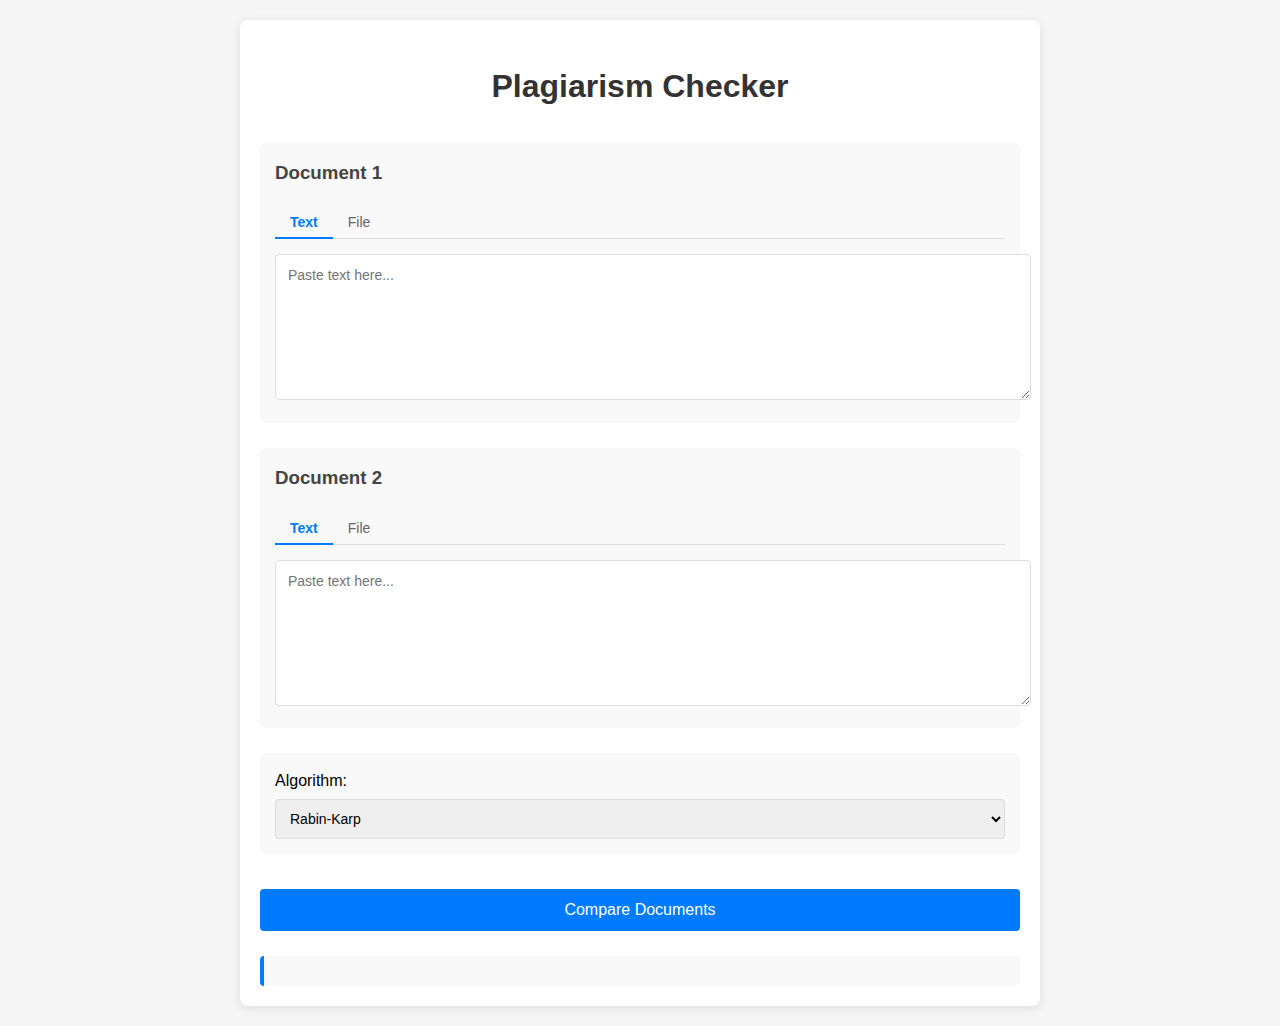
<file: index.html>
<!DOCTYPE html>
<html lang="en">
<head>
    <meta charset="UTF-8">
    <meta name="viewport" content="width=device-width, initial-scale=1.0">
    <title>Plagiarism Checker</title>
    <link rel="stylesheet" href="styles.css">
</head>
<body>
    <div class="container">
        <h1>Plagiarism Checker</h1>
        
        <form id="plagiarismForm">
            <!-- Document 1 Section -->
            <div class="input-section">
                <h3>Document 1</h3>
                <div class="tab">
                    <button type="button" class="tab-button active" data-target="text1">Text</button>
                    <button type="button" class="tab-button" data-target="file1">File</button>
                </div>
                <div id="text1" class="tab-content active">
                    <textarea id="textInput1" placeholder="Paste text here..."></textarea>
                </div>
                <div id="file1" class="tab-content">
                    <div class="drop-zone" id="dropZone1">
                        <span>Drag & Drop PDF/DOCX file here or click to browse</span>
                        <input type="file" id="fileInput1" accept=".pdf,.docx" hidden>
                        <div class="file-info" id="fileInfo1"></div>
                    </div>
                </div>
            </div>

            <!-- Document 2 Section -->
            <div class="input-section">
                <h3>Document 2</h3>
                <div class="tab">
                    <button type="button" class="tab-button active" data-target="text2">Text</button>
                    <button type="button" class="tab-button" data-target="file2">File</button>
                </div>
                <div id="text2" class="tab-content active">
                    <textarea id="textInput2" placeholder="Paste text here..."></textarea>
                </div>
                <div id="file2" class="tab-content">
                    <div class="drop-zone" id="dropZone2">
                        <span>Drag & Drop PDF/DOCX file here or click to browse</span>
                        <input type="file" id="fileInput2" accept=".pdf,.docx" hidden>
                        <div class="file-info" id="fileInfo2"></div>
                    </div>
                </div>
            </div>

            <!-- Algorithm Selection -->
            <div class="input-section">
                <label for="algorithm">Algorithm:</label>
                <select id="algorithm">
                    <option value="rabin_karp">Rabin-Karp</option>
                    <option value="cosine_sim">Cosine Similarity</option>
                    <option value="lcs">Longest Common Subsequence</option>
                </select>
            </div>

            <button type="submit">Compare Documents</button>
        </form>

        <div id="result"></div>
    </div>

    <script src="main.js"></script>
</body>
</html>
</file>
<file: styles.css>
/* Base Styles */
body {
    font-family: Arial, sans-serif;
    max-width: 800px;
    margin: 0 auto;
    padding: 20px;
    background: #f5f5f5;
    line-height: 1.6;
}

.container {
    background: white;
    padding: 20px;
    border-radius: 8px;
    box-shadow: 0 2px 10px rgba(0, 0, 0, 0.1);
}

h1 {
    color: #333;
    text-align: center;
    margin-bottom: 30px;
}

/* Input Sections */
.input-section {
    margin-bottom: 25px;
    padding: 15px;
    border-radius: 6px;
    background: #f9f9f9;
}

.input-section h3 {
    margin-top: 0;
    color: #444;
}

/* Tabs */
.tab {
    display: flex;
    margin-bottom: 15px;
    border-bottom: 1px solid #ddd;
}

.tab-button {
    padding: 8px 15px;
    border: none;
    background: none;
    cursor: pointer;
    font-size: 14px;
    color: #666;
    position: relative;
}

.tab-button.active {
    color: #007BFF;
    font-weight: bold;
}

.tab-button.active::after {
    content: "";
    position: absolute;
    bottom: -1px;
    left: 0;
    right: 0;
    height: 2px;
    background: #007BFF;
}

.tab-content {
    display: none;
    animation: fadeIn 0.3s ease;
}

.tab-content.active {
    display: block;
}

@keyframes fadeIn {
    from { opacity: 0; }
    to { opacity: 1; }
}

/* Text Input */
textarea {
    width: 100%;
    min-height: 120px;
    padding: 12px;
    border: 1px solid #ddd;
    border-radius: 4px;
    resize: vertical;
    font-family: inherit;
    font-size: 14px;
}

/* File Upload */
.drop-zone {
    border: 2px dashed #007BFF;
    padding: 30px;
    text-align: center;
    border-radius: 8px;
    cursor: pointer;
    transition: background 0.3s;
    margin-bottom: 10px;
}

.drop-zone.highlight {
    background: #e6f2ff;
}

.drop-zone span {
    display: block;
    margin-bottom: 10px;
    color: #666;
}

.file-info {
    margin-top: 10px;
    font-size: 13px;
    color: #666;
}

/* Algorithm Selection */
select {
    width: 100%;
    padding: 10px;
    border: 1px solid #ddd;
    border-radius: 4px;
    font-size: 14px;
    margin-top: 5px;
}

/* Submit Button */
button[type="submit"] {
    width: 100%;
    background: #007BFF;
    color: white;
    border: none;
    padding: 12px;
    border-radius: 4px;
    cursor: pointer;
    font-size: 16px;
    transition: background 0.3s;
    margin-top: 10px;
}

button[type="submit"]:hover {
    background: #0056b3;
}

/* Results */
#result {
    margin-top: 25px;
    padding: 15px;
    border-radius: 4px;
    background: #f9f9f9;
    border-left: 4px solid #007BFF;
}

#result p {
    margin: 5px 0;
}

#result strong {
    color: #333;
}

/* Responsive Design */
@media (max-width: 600px) {
    body {
        padding: 10px;
    }
    
    .container {
        padding: 15px;
    }
    
    .drop-zone {
        padding: 20px;
    }
}
</file>
